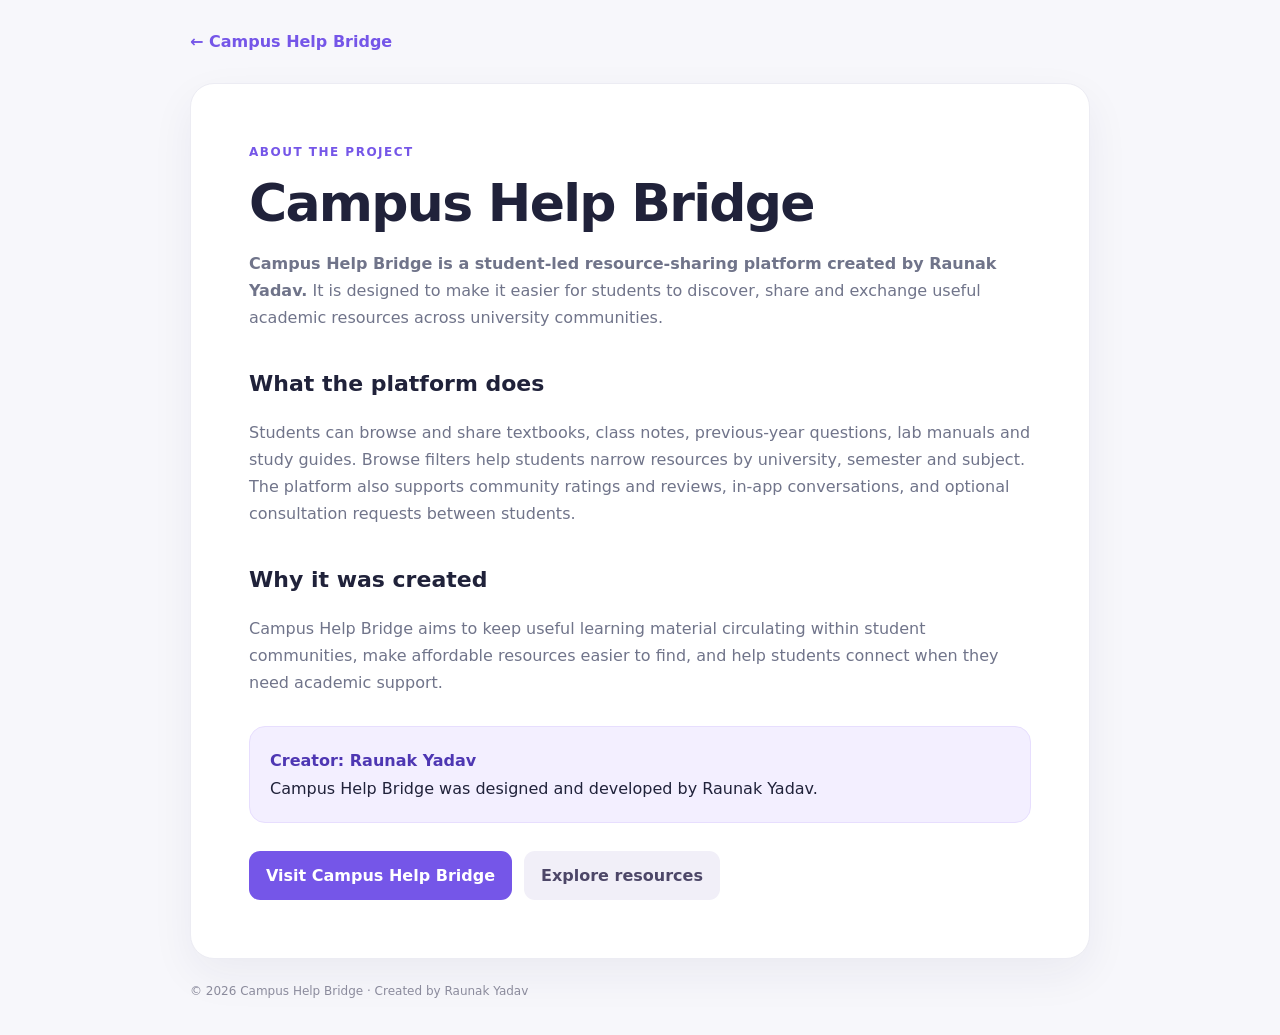
<file: about.html>
<!doctype html>
<html lang="en">
<head>
  <meta charset="utf-8" />
  <meta name="viewport" content="width=device-width, initial-scale=1" />
  <meta name="theme-color" content="#f7f7fb" />
  <meta name="description" content="Learn about Campus Help Bridge, a student resource-sharing platform created by Raunak Yadav to help students discover and share books, notes and previous-year questions." />
  <meta name="author" content="Raunak Yadav" />
  <meta name="robots" content="index,follow" />
  <link rel="canonical" href="https://kaleidoscopic-biscotti-8cff41.netlify.app/about.html" />
  <link rel="icon" type="image/png" sizes="96x96" href="/favicon-96.png" />
  <title>About Campus Help Bridge | Created by Raunak Yadav</title>
  <script type="application/ld+json">
  {
    "@context": "https://schema.org",
    "@type": "AboutPage",
    "name": "About Campus Help Bridge",
    "url": "https://kaleidoscopic-biscotti-8cff41.netlify.app/about.html",
    "isPartOf": { "@id": "https://kaleidoscopic-biscotti-8cff41.netlify.app/#website" },
    "mainEntity": {
      "@type": "Person",
      "@id": "https://kaleidoscopic-biscotti-8cff41.netlify.app/#creator",
      "name": "Raunak Yadav"
    }
  }
  </script>
  <style>
    :root{color-scheme:light;--ink:#20223a;--muted:#70748a;--purple:#7556e8;--line:#ececf3;--bg:#f7f7fb}
    *{box-sizing:border-box}body{margin:0;background:var(--bg);color:var(--ink);font:16px/1.7 system-ui,-apple-system,Segoe UI,Roboto,sans-serif}
    header,main,footer{width:min(900px,calc(100% - 36px));margin:auto}header{padding:28px 0}header a{color:var(--purple);font-weight:800;text-decoration:none}
    main{background:#fff;border:1px solid var(--line);border-radius:24px;padding:clamp(25px,6vw,58px);box-shadow:0 16px 44px rgba(39,34,83,.06)}
    .eyebrow{font-size:12px;letter-spacing:1.5px;text-transform:uppercase;font-weight:800;color:var(--purple)}h1{font-size:clamp(34px,6vw,52px);line-height:1.1;letter-spacing:-1.7px;margin:12px 0 18px}h2{font-size:22px;margin:34px 0 8px}p,li{color:var(--muted)}.credit{margin-top:30px;padding:20px;border-radius:16px;background:#f3efff;border:1px solid #e7defe}.credit strong{color:#4e37b3}.actions{display:flex;gap:12px;flex-wrap:wrap;margin-top:28px}.actions a{display:inline-block;padding:11px 17px;border-radius:11px;background:var(--purple);color:white;text-decoration:none;font-weight:700}.actions a.secondary{background:#f1eff8;color:#4d4768}footer{padding:22px 0 34px;color:#8b8b9c;font-size:12px}
  </style>
</head>
<body>
  <header><a href="/" aria-label="Campus Help Bridge home">← Campus Help Bridge</a></header>
  <main>
    <div class="eyebrow">About the project</div>
    <h1>Campus Help Bridge</h1>
    <p><strong>Campus Help Bridge is a student-led resource-sharing platform created by Raunak Yadav.</strong> It is designed to make it easier for students to discover, share and exchange useful academic resources across university communities.</p>
    <h2>What the platform does</h2>
    <p>Students can browse and share textbooks, class notes, previous-year questions, lab manuals and study guides. Browse filters help students narrow resources by university, semester and subject. The platform also supports community ratings and reviews, in-app conversations, and optional consultation requests between students.</p>
    <h2>Why it was created</h2>
    <p>Campus Help Bridge aims to keep useful learning material circulating within student communities, make affordable resources easier to find, and help students connect when they need academic support.</p>
    <div class="credit"><strong>Creator: Raunak Yadav</strong><br />Campus Help Bridge was designed and developed by Raunak Yadav.</div>
    <div class="actions"><a href="/">Visit Campus Help Bridge</a><a class="secondary" href="/">Explore resources</a></div>
  </main>
  <footer>© 2026 Campus Help Bridge · Created by Raunak Yadav</footer>
</body>
</html>
</file>
